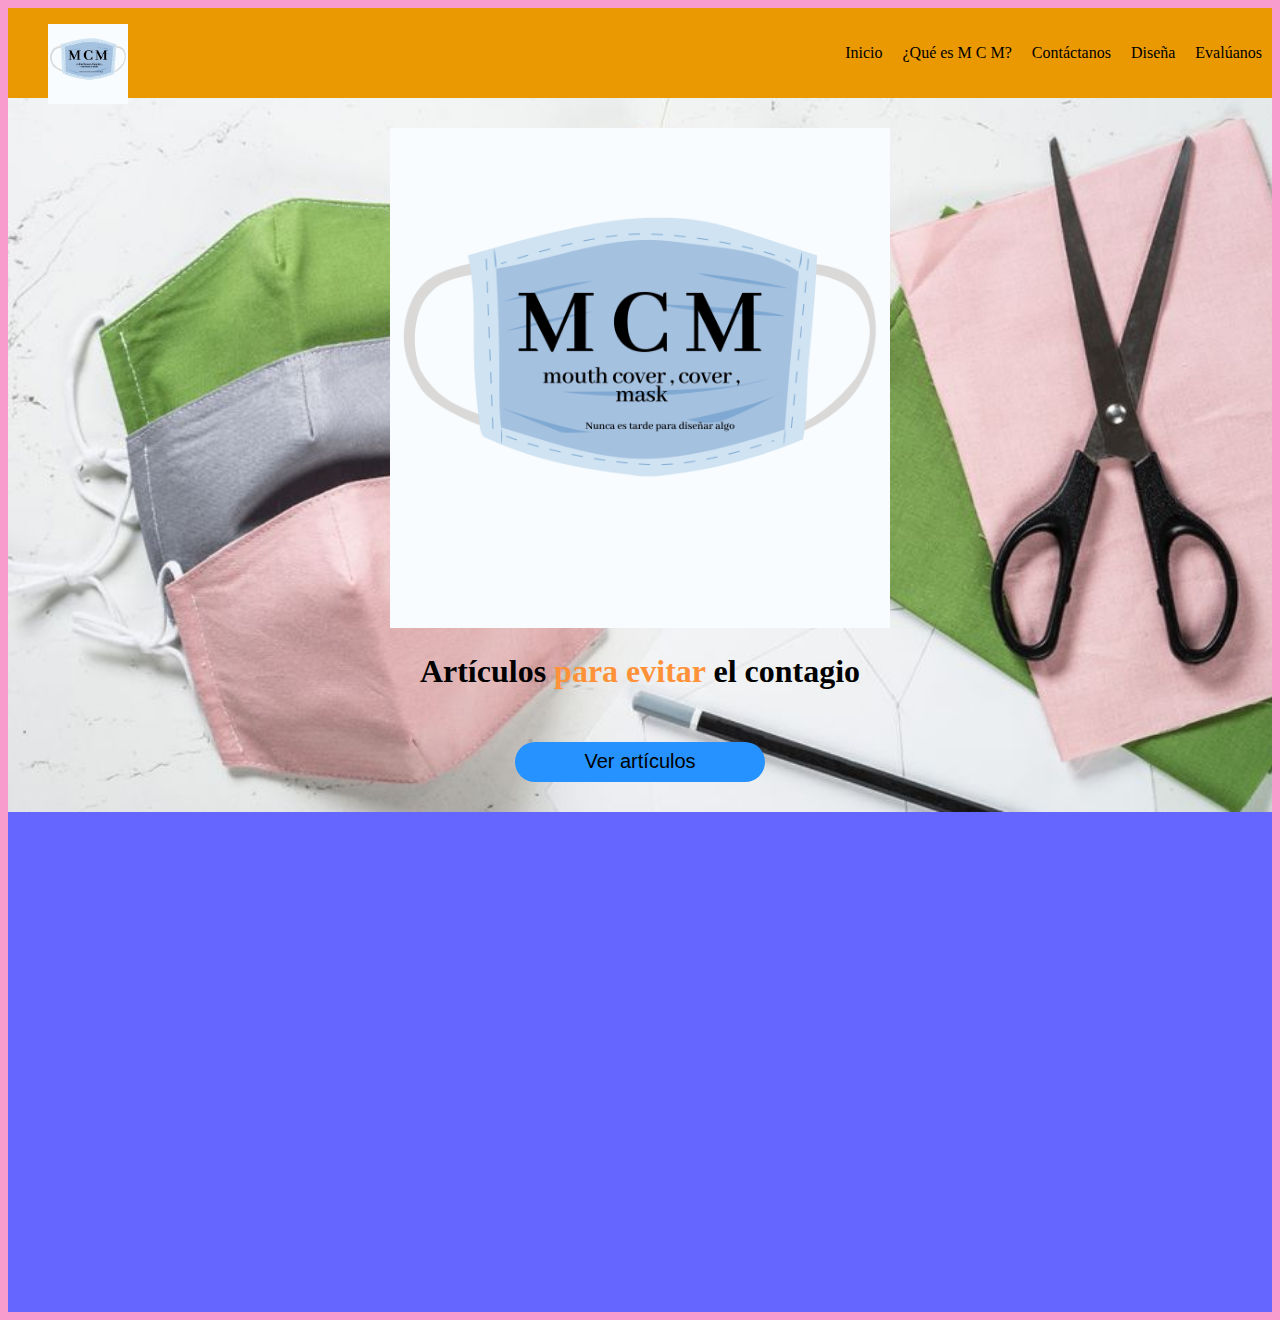
<file: Preguntas frecuentes.html>
<!DOCTYPE html>
<html lang="en">
<head>
    <meta charset="UTF-8">
    <meta name="viewport" content="width=device-width, initial-scale=1.0">
    <title>Preguntas frecuentes</title>
    <link rel="stylesheet" href="Preguntas frecuentes.css">
</head>
<body>
    
    <header class="header">
        <figure class="logo">
            <img src="img/M C M.png" alt="">
        </figure>
        <nav class="menu">
            <ul>
                <li> <a href="#principal">Inicio</a></li>
                <li> <a href="#aplicar">¿Qué es M C M?</a></li>
                <li> <a href="#aplicar-detalles2">Contáctanos</a> </li>
                <li> <a href=" file:///Users/normasanchez/Desktop/LUNA/Luna%20Dkids%202/Disen%CC%83a.html"> Diseña</a></li>
                <li> <a href="https://docs.google.com/forms/d/e/1FAIpQLSfV0n-wO-e_-dp2XQkjKn4CcZQ7xrDU3zCEosPs4N4PXveo6w/viewform "> Evalúanos</a></li>
            </ul>
        
        </nav>
        
            </header>
        
            <section class="principal" id="principal">
           <img src="img/M C M.png-3.png" alt="">
            <h1>Artículos<strong> para evitar </strong>el contagio</h1>
            <button class="principal-botón"> Ver artículos </button>
            </section>
            <section class="aplicar" id="aplicar">
                
               
                </section >
        

































</body>
</html>
</file>
<file: Preguntas frecuentes.css>
body{
    background-color: rgb(248, 156, 205);
    color: black;
}




.h1{
    font-family: 'Nunito', sans-serif;
    font-size: 30px;
}
h1 strong{
    color: rgb(255, 146, 57);
}

ul{
    list-style: none;
    margin: 0px;
    padding: 0px;
    display: flex;
    height: inherit;
}

.header{
    background: rgb(235, 153, 2);
    color: black;
    display: flex;
    justify-content: space-between;
    height: 90px;
  }
  
  .header li{
      height: inherit;
  }
  
  .header a{
      color: black;
      text-decoration: none;
      height: inherit;
      display: flex;
      align-items: center;
      padding: 0px 10px;
  }


  .logo img{
    width: 80px;
}

.menu{
    height: inherit;
    
}


.aplicar{
    height: 500px;
    background: rgb(101, 101, 255);
    display: flex;
    color: black;
}

.aplicar-detalles{
    width: 50%;
    height: inherit;
    display: flex;
    flex-direction: column;
    justify-content: center;
    align-items: center;
    padding: 0px 30px;
    text-align: center;
}
.aplicar-detalles img{
    height: 90%;
}

.principal{
    background: powderblue;
    background-image: url("img/fondo\ cubreboca-2.jpeg");
    background-size: cover;
    background-repeat: no-repeat;
    text-align: center;
    padding: 30px;
}
.principal img{
    width: 500px;
}

.principal-botón{
    width: 250px;
    height: 40px;
    background-color: rgb(37, 146, 255);
    border-radius: 24px;
    border: none;
    font-size: 20px;
    cursor: pointer;
    margin-top: 30px;
}
</file>
